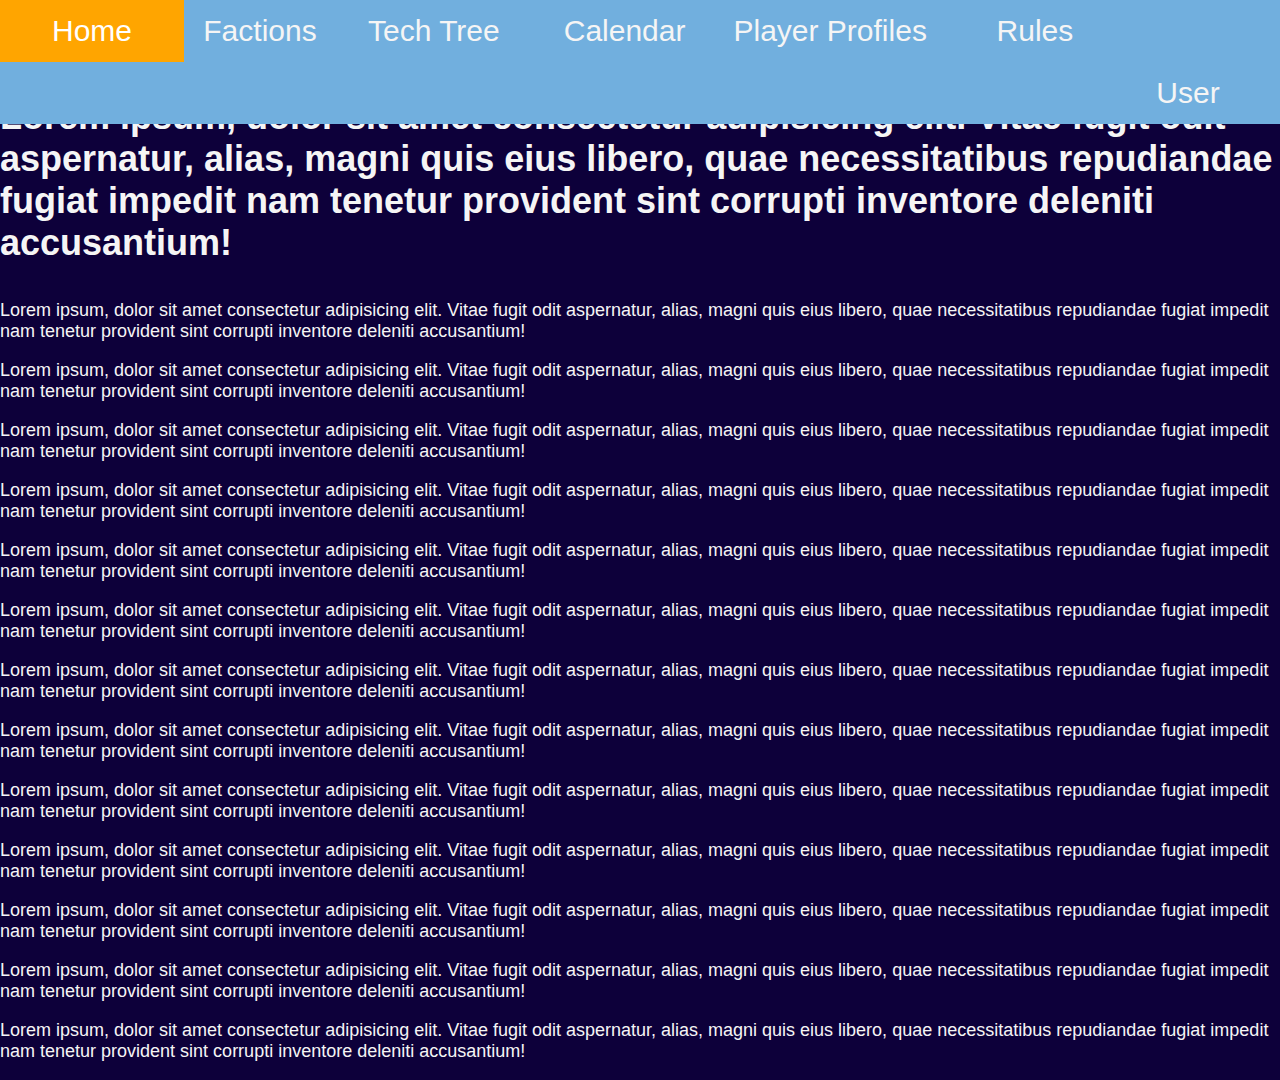
<file: pages/index.html>
<!DOCTYPE html>
<html lang="en">

<head>
    <meta charset="UTF-8">
    <meta name="author" content="James Haydon">
    <meta name="description" content="This is the homepage">
    <link href="https://fonts.cdnfonts.com/css/handelgotdbol" rel="stylesheet">
    <link rel="icon" href="html5.png" type="image/x-icon">
    <link rel="stylesheet" href="../main.css" type="text/css">
</head>

<body>

    <div id="navbar-placeholder"></div>

    <h1>
        <p>Lorem ipsum, dolor sit amet consectetur adipisicing elit. Vitae fugit odit aspernatur, alias, magni quis eius libero, quae necessitatibus repudiandae fugiat impedit nam tenetur provident sint corrupti inventore deleniti accusantium!</p>
    </h1>

    <p>Lorem ipsum, dolor sit amet consectetur adipisicing elit. Vitae fugit odit aspernatur, alias, magni quis eius libero, quae necessitatibus repudiandae fugiat impedit nam tenetur provident sint corrupti inventore deleniti accusantium!</p>

    <p>Lorem ipsum, dolor sit amet consectetur adipisicing elit. Vitae fugit odit aspernatur, alias, magni quis eius libero, quae necessitatibus repudiandae fugiat impedit nam tenetur provident sint corrupti inventore deleniti accusantium!</p>

    <p>Lorem ipsum, dolor sit amet consectetur adipisicing elit. Vitae fugit odit aspernatur, alias, magni quis eius libero, quae necessitatibus repudiandae fugiat impedit nam tenetur provident sint corrupti inventore deleniti accusantium!</p>

    <p>Lorem ipsum, dolor sit amet consectetur adipisicing elit. Vitae fugit odit aspernatur, alias, magni quis eius libero, quae necessitatibus repudiandae fugiat impedit nam tenetur provident sint corrupti inventore deleniti accusantium!</p>

    <p>Lorem ipsum, dolor sit amet consectetur adipisicing elit. Vitae fugit odit aspernatur, alias, magni quis eius libero, quae necessitatibus repudiandae fugiat impedit nam tenetur provident sint corrupti inventore deleniti accusantium!</p>

    <p>Lorem ipsum, dolor sit amet consectetur adipisicing elit. Vitae fugit odit aspernatur, alias, magni quis eius libero, quae necessitatibus repudiandae fugiat impedit nam tenetur provident sint corrupti inventore deleniti accusantium!</p>

    <p>Lorem ipsum, dolor sit amet consectetur adipisicing elit. Vitae fugit odit aspernatur, alias, magni quis eius libero, quae necessitatibus repudiandae fugiat impedit nam tenetur provident sint corrupti inventore deleniti accusantium!</p>

    <p>Lorem ipsum, dolor sit amet consectetur adipisicing elit. Vitae fugit odit aspernatur, alias, magni quis eius libero, quae necessitatibus repudiandae fugiat impedit nam tenetur provident sint corrupti inventore deleniti accusantium!</p>

    <p>Lorem ipsum, dolor sit amet consectetur adipisicing elit. Vitae fugit odit aspernatur, alias, magni quis eius libero, quae necessitatibus repudiandae fugiat impedit nam tenetur provident sint corrupti inventore deleniti accusantium!</p>

    <p>Lorem ipsum, dolor sit amet consectetur adipisicing elit. Vitae fugit odit aspernatur, alias, magni quis eius libero, quae necessitatibus repudiandae fugiat impedit nam tenetur provident sint corrupti inventore deleniti accusantium!</p>

    <p>Lorem ipsum, dolor sit amet consectetur adipisicing elit. Vitae fugit odit aspernatur, alias, magni quis eius libero, quae necessitatibus repudiandae fugiat impedit nam tenetur provident sint corrupti inventore deleniti accusantium!</p>

    <p>Lorem ipsum, dolor sit amet consectetur adipisicing elit. Vitae fugit odit aspernatur, alias, magni quis eius libero, quae necessitatibus repudiandae fugiat impedit nam tenetur provident sint corrupti inventore deleniti accusantium!</p>

    <p>Lorem ipsum, dolor sit amet consectetur adipisicing elit. Vitae fugit odit aspernatur, alias, magni quis eius libero, quae necessitatibus repudiandae fugiat impedit nam tenetur provident sint corrupti inventore deleniti accusantium!</p>


</body>

<!-- Import navbar -->
<script src="../components/navbar.js"></script>

</html>
</file>
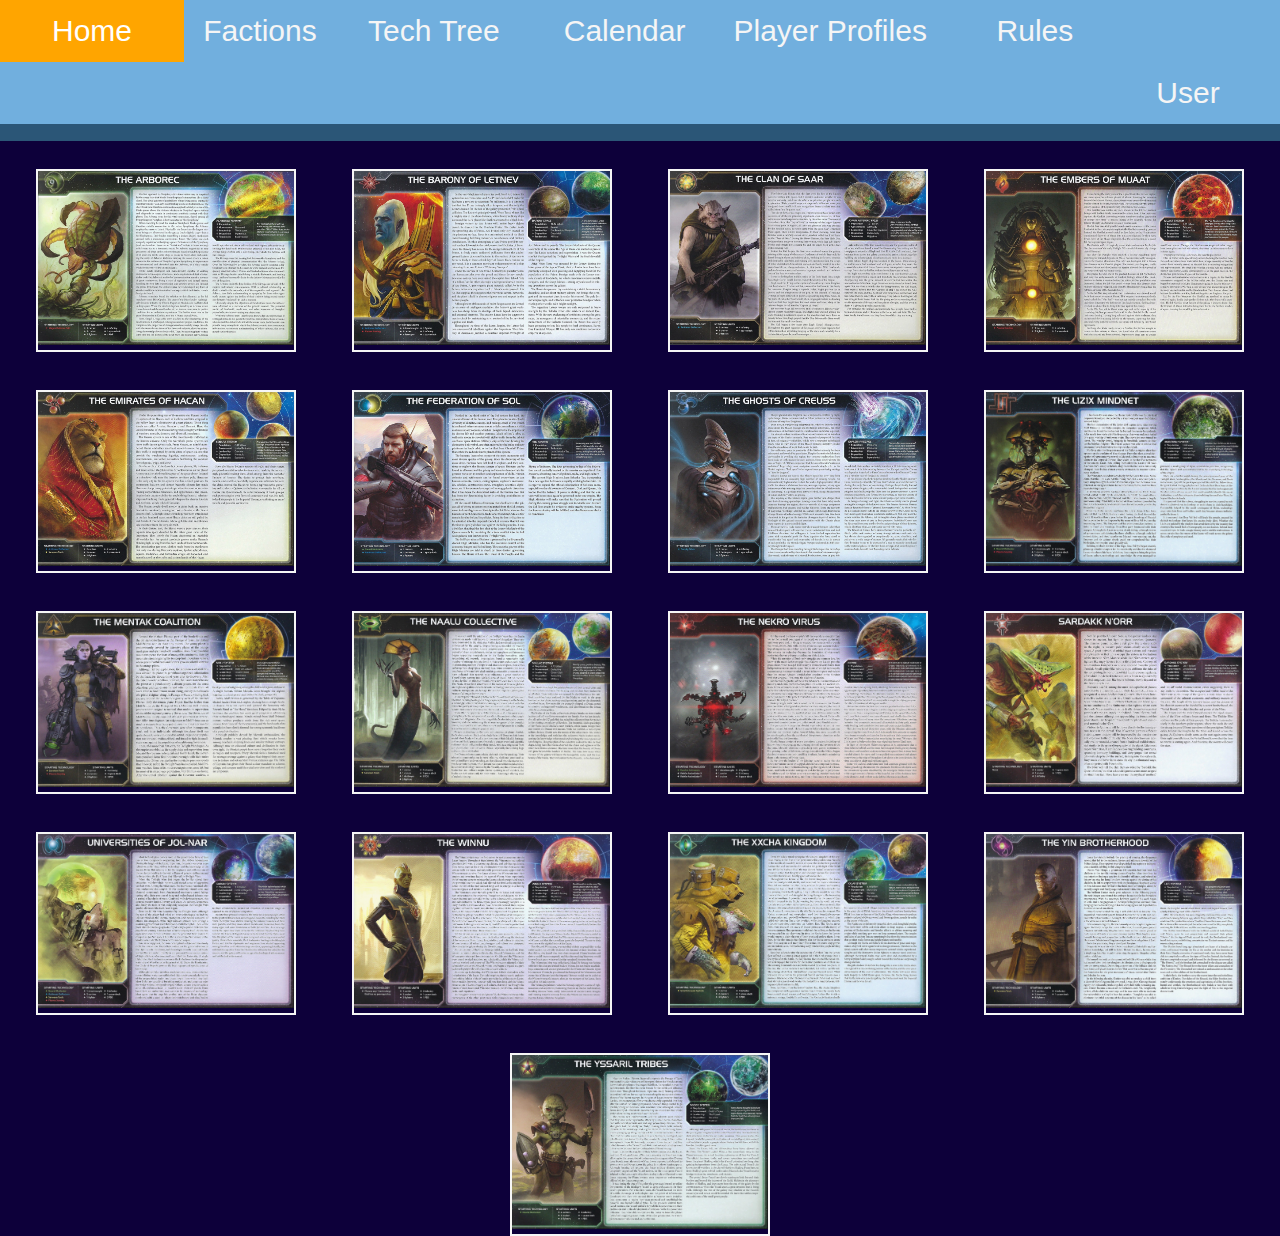
<file: pages/factions.html>
<!DOCTYPE html>
<html lang="en">

<head>
  <meta charset="UTF-8">
  <meta name="author" content="James Haydon">
  <meta name="description" content="This page is an About Me section">
  <link href="https://fonts.cdnfonts.com/css/handelgotdbol" rel="stylesheet">
  <link rel="icon" href="html5.png" type="image/x-icon">
  <link rel="stylesheet" href="../main.css" type="text/css">
  <style>
    .gallery {
      display: flex;
      width: 100%;
      flex-wrap: wrap;
      justify-content: center;
      gap: 20px;
    }

    .gallery_item {
      width: 20%;
      height: auto;
      margin: 1rem;
      margin-bottom: 0;
      border: 2px solid whitesmoke;
    }

    .gallery_item:hover {
      border: 2px solid orange;
    }   

    .gallery_img {
      width: 100%;
      height: auto;
    }

  </style>
</head>

<body>

  <div id="navbar-placeholder"></div>
  
  <div class="page-title">
    <h1>Factions</h1>
  </div>

  <div class="gallery">
    <figure class="gallery_item">
      <a target="_blank" href="https://twilight-imperium.fandom.com/wiki/The_Arborec">
      <img src="../images/factions/the_arborec.jpeg" title="The Arborec" class="gallery_img" alt="The Arborec"></a>
    </figure>
    <figure class="gallery_item">
      <a target="_blank" href="https://twilight-imperium.fandom.com/wiki/The_Barony_of_Letnev">
      <img src="../images/factions/barony_of_letnev.jpeg" title="The Barony of Letnev" class="gallery_img" alt="The Barony of Letnev"></a>
    </figure>
    <figure class="gallery_item">
      <a target="_blank" href="https://twilight-imperium.fandom.com/wiki/The_Clan_of_Saar">
      <img src="../images/factions/saar.jpeg" title="The Clan of Saar" class="gallery_img" alt="The Clan of Saar"></a>
    </figure>
    <figure class="gallery_item">
      <a target="_blank" href="https://twilight-imperium.fandom.com/wiki/The_Embers_of_Muaat">
      <img src="../images/factions/embers.jpeg" title="The Embers of Muaat" class="gallery_img" alt="The Embers of Muaat"></a>
    </figure>
    <figure class="gallery_item">
      <a target="_blank" href="https://twilight-imperium.fandom.com/wiki/The_Emirates_of_Hacan">
      <img src="../images/factions/hacan.jpeg" title="The Emirates of Hacan" class="gallery_img" alt="The Emirates of Hacan"></a>
    </figure>
    <figure class="gallery_item">
      <a target="_blank" href="https://twilight-imperium.fandom.com/wiki/The_Federation_of_Sol">
      <img src="../images/factions/sol.jpeg" title="The Federation of Sol" class="gallery_img" alt="The Federation of Sol"></a>
    </figure>
    <figure class="gallery_item">
      <a target="_blank" href="https://twilight-imperium.fandom.com/wiki/The_Ghosts_of_Creuss">
      <img src="../images/factions/ghosts_of_creuss.jpeg" title="The Ghosts of Creuss" class="gallery_img" alt="The Ghosts of Creuss"></a>
    </figure>
    <figure class="gallery_item">
      <a target="_blank" href="https://twilight-imperium.fandom.com/wiki/The_L1Z1X_Mindnet">
      <img src="../images/factions/The_L1Z1X_Mindnet.jpeg" title="The L1Z1X Mindnet" class="gallery_img" alt="The L1Z1X Mindnet"></a>
    </figure>
    <figure class="gallery_item">
      <a target="_blank" href="https://twilight-imperium.fandom.com/wiki/The_Mentak_Coalition">
      <img src="../images/factions/The_Mentak_Coalition.jpeg" title="The Mentak Coalition" class="gallery_img" alt="The Mentak Coalition"></a>
    </figure>
    <figure class="gallery_item">
      <a target="_blank" href="https://twilight-imperium.fandom.com/wiki/The_Naalu_Collective">
      <img src="../images/factions/The_Naalu_Collective.jpeg" title="The Naalu Collective" class="gallery_img" alt="The Naalu Collective"></a>
    </figure>
    <figure class="gallery_item">
      <a target="_blank" href="https://twilight-imperium.fandom.com/wiki/The_Nekro_Virus">
      <img src="../images/factions/The_Nekro_Virus.jpeg" title="The Nekro Virus" class="gallery_img" alt="The Nekro Virus"></a>
    </figure>
    <figure class="gallery_item">
      <a target="_blank" href="https://twilight-imperium.fandom.com/wiki/Sardakk_N%27orr">
      <img src="../images/factions/Sardakk_Norr.jpeg" title="Sardakk Norr" class="gallery_img" alt="Sardakk Norr"></a>
    </figure>
    <figure class="gallery_item">
      <a target="_blank" href="https://twilight-imperium.fandom.com/wiki/The_Universities_of_Jol-Nar">
      <img src="../images/factions/The_Universities_of_Jol-Nar.jpeg" title="The Universities of Jol-Nar" class="gallery_img" alt="The Universities of Jol-Nar"></a>
    </figure>
    <figure class="gallery_item">
      <a target="_blank" href="https://twilight-imperium.fandom.com/wiki/The_Winnu">
      <img src="../images/factions/The_Winnu.jpeg" title="The Winnu" class="gallery_img" alt="The Winnu"></a>
    </figure>
    <figure class="gallery_item">
      <a target="_blank" href="https://twilight-imperium.fandom.com/wiki/The_Xxcha_Kingdom">
      <img src="../images/factions/The_Xxcha_Kingdom.jpeg" title="The Xxcha Kingdom" class="gallery_img" alt="The Xxcha Kingdom"></a>
    </figure>
    <figure class="gallery_item">
      <a target="_blank" href="https://twilight-imperium.fandom.com/wiki/The_Yin_Brotherhood">
      <img src="../images/factions/The_Yin_Brotherhood.jpeg" title="The Yin Brotherhood" class="gallery_img" alt="The Yin Brotherhood"></a>
    </figure>
    <figure class="gallery_item">
      <a target="_blank" href="https://twilight-imperium.fandom.com/wiki/The_Yssaril_Tribes">
      <img src="../images/factions/The_Yssaril_Tribes.jpeg" title="The Yssaril Tribes" class="gallery_img" alt="The Yssaril Tribes"></a>
    </figure>

  </div>


</body>

<script src="../components/navbar.js"></script>

</html>
</file>
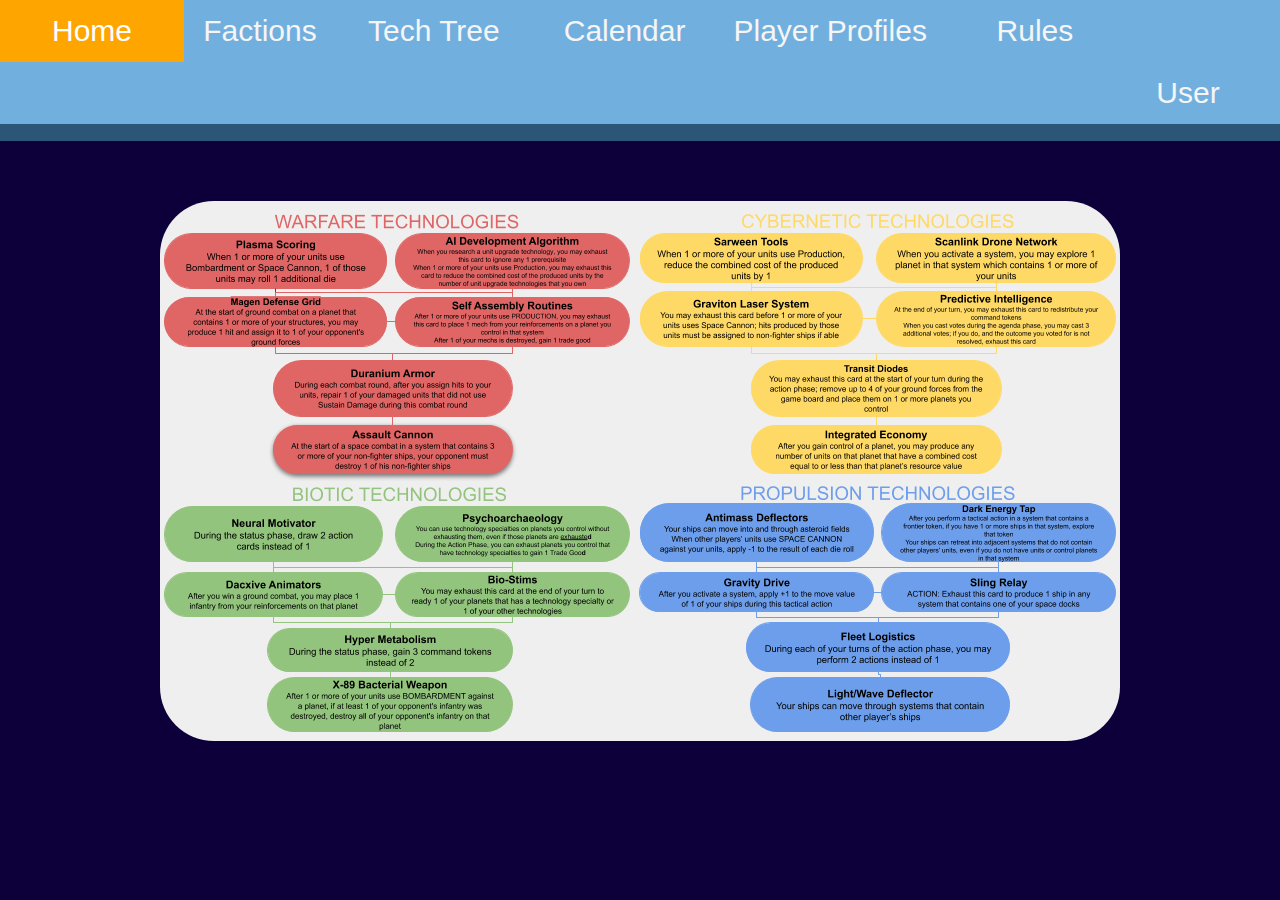
<file: pages/tech_tree.html>
<!DOCTYPE html>
<html lang="en">

<head>
    <meta charset="UTF-8">
    <meta name="author" content="James Haydon">
    <meta name="description" content="This is the homepage">
    <link href="https://fonts.cdnfonts.com/css/handelgotdbol" rel="stylesheet">
    <link rel="icon" href="html5.png" type="image/x-icon">
    <link rel="stylesheet" href="../main.css" type="text/css">
    <link rel="stylesheet" href="../components/image_zoom.css" type="text/css">
</head>

<body>
    
    <div id="navbar-placeholder"></div>

    <div class="page-title">
        <h1>Tech Tree</h1>
    </div>

    <div class="large-image">
        <div class="tech-tree">
            <img src="../images/tech_tree.png" title="Tech Tree" class="tech-tree-img" alt="Tech Tree" onclick="openModal(this.src)">
        </div>
    </div>
    <!--Image zoom-->
    <div id="imageModal" class="modal">
        <span class="close" onclick="closeModal()">&times;</span>
        <img class="modal-content" id="modalImage">
    </div>

</div>

</body>

<script src="../components/navbar.js"></script>
<script src="../components/image_zoom.js"></script>

</html>
</file>
<file: main.css>
@font-face {
    font-family: 'HandelGotDBol', sans-serif;
    src: url('https://fonts.cdnfonts.com/css/handelgotdbol') format(opentype);
}

html {
    font-size: 18px;
}

body {
    background-color: #0d003a;
    color: whitesmoke;
    font-family: 'HandelGotDBol', sans-serif;
    margin: 0;
    padding-top: 60px;
}

/* -----------------------Navbar------------------------- */

.topnav {
    position: fixed;
    display: inline-block;
    text-align: center;
    top: 0;
    overflow: visible;
    background-color: #71afde;
    width: 100%;
}

.page-title {
    background-color: #2b5677;
    width: 100%;
}

.page-title h1 {
    margin-top: 0;
    margin-bottom: 10px;
    font-size: 60px;
    text-align: right;
    padding-right: 4em;
    padding-top: 0.1em;
    padding-bottom: 0.1em;
}

.link {
    float: left;
    font-size: 30px;
    color: white;
    text-align: center;
    padding: 14px 16px;
    text-decoration: none;
    min-width: 100px;
    padding-left: 28px;
    padding-right: 28px;
}

/* ----------------------Navbar(Dropdown)------------------------ */

/* Add items to top-right of navbar */
.topnav-right {
    float: right;
}

  /* Style the links inside the navigation bar */
.topnav a {
    float: left;
    display: block;
    color: whitesmoke;
    text-align: center;
    min-width: 120px;
    padding: 14px 32px;
    text-decoration: none;
    font-size: 30px;
}

  /* Change hover-over colour */
.topnav a:hover {
    background-color: orange;
}

  /* Style the dropdown button to fit inside the topnav */
.dropdown .dropbtn {
    font-size: inherit;
    border: none;
    outline: none;
    color: whitesmoke;
    padding: 14px 16px;
    background-color: inherit;
    font-family: inherit;
    margin: 0;
    font-size: 30px;
}

  /* Dropdown container - needed to position the dropdown content */
.dropdown {
    float: left;
    position: relative;
}

  /* Style the dropdown content (hidden by default) */
.dropdown-content {
    display: none;
    position: absolute;
    background-color: lightslategrey;
    min-width: 120px;
    width: 100%;
    box-shadow: 0px 8px 16px 0px rgba(0,0,0,0.2);
    z-index: 1;
    top: 100%;
}

  /* Style the links inside the dropdown */
.dropdown-content a {
    float: none;
    color: black;
    text-decoration: none;
    display: block;
    text-align: center;
    font-size: 24px;
    padding-top: 2px;
    padding-bottom: 2px;
    padding-left: 8px;
    padding-right: 8px;
}

.factions-dropdown .dropdown-content {
    width: 200% !important;
    background-color: lightslategray;
}

.factions-dropdown .dropdown-content a {
    text-align: left;
}
  /* Add background on topnav links and the dropdown menu on hover */
.topnav a:hover, .dropdown:hover .dropbtn {
    background-color: orange;
    color: white;
    cursor: pointer;
}

  /* Add an orange background to dropdown links on hover */
.dropdown-content a:hover {
    background-color: orange;
    color: black;
}

  /* Show the dropdown menu when the user moves the mouse over the dropdown link */
.dropdown:hover .dropdown-content {
    display: block;
}

/* Search bar */
#myInput {
    box-sizing: border-box;
    background-position: 14px 12px;
    background-repeat: no-repeat;
    font-size: 16px;
    font: inherit;
    padding: 8px 20px 8px 8px;
    border: none;
    border-bottom: 1px solid #ddd;
    width: 100%;
}

#myInput:focus {outline: 0px solid #ddd;}


/* ----------------------Whole page width images------------------------ */

.tech-tree {
    display: flex;
    justify-content: center;
    padding: 50px;
}

.tech-tree-img {
    border-radius: 3em;
    cursor: zoom-in;
}
</file>
<file: components/image_zoom.css>
/*Image modal (background) */
.modal {
  display: none; 
  position: fixed; 
  z-index: 1; 
  padding-top: 100px; 
  left: 0;
  top: 0;
  width: 100%; 
  height: 100%; 
  overflow: auto; 
  background-color: rgb(0,0,0); 
  background-color: rgba(0,0,0,0.9); 
}

/* Image modal content */
.modal-content {
  margin: auto;
  display: block;
  width: 90%;
  border-radius: 5em;
}

/* Close button */
.close {
  position: absolute;
  top: 1em;
  right: 2em;
  color: whitesmoke;
  font-size: 40px;
  font-weight: bold;
  transition: 0.3s;
}

.close:hover,
.close:focus {
  color: #bbb;
  text-decoration: none;
  cursor: pointer;
}
</file>
